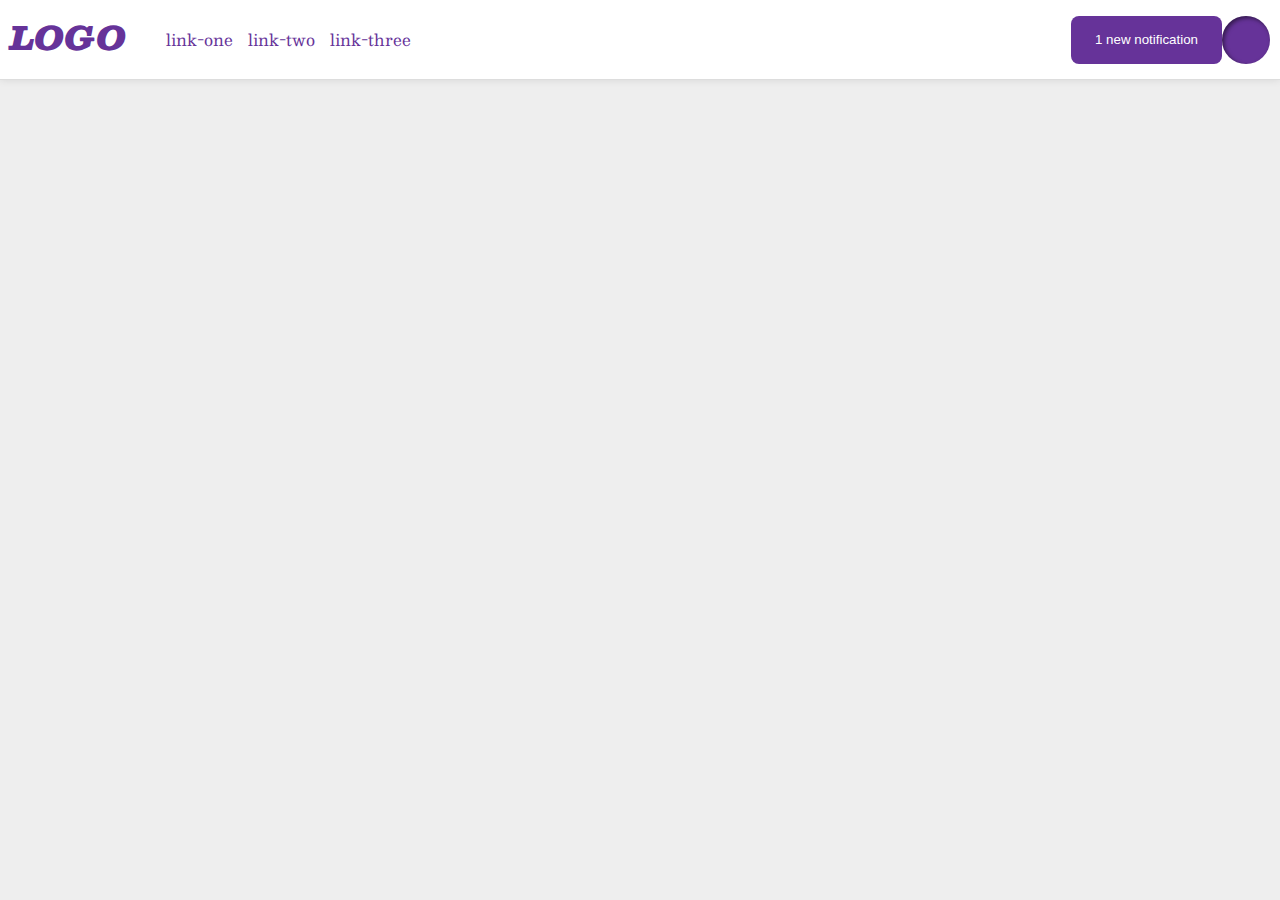
<file: flex/03-flex-header-2/index.html>
<!DOCTYPE html>
<html lang="en">
<head>
  <meta charset="UTF-8">
  <meta http-equiv="X-UA-Compatible" content="IE=edge">
  <meta name="viewport" content="width=device-width, initial-scale=1.0">
  <title>Flex Header 2</title>
  <link rel="stylesheet" href="style.css">
</head>
<body>
  <div class="header">
    
    <div class="left">
      <div class="logo">
        LOGO
      </div>
      <ul class="links">
        <li><a href="google.com">link-one</a></li>
        <li><a href="google.com">link-two</a></li>
        <li><a href="google.com">link-three</a></li>
      </ul>
    </div>

    <div class="right">
      <button class="notifications">
        1 new notification
      </button>
      <div class="profile-image"></div>
    </div>

  </div>
</body>
</html>
</file>
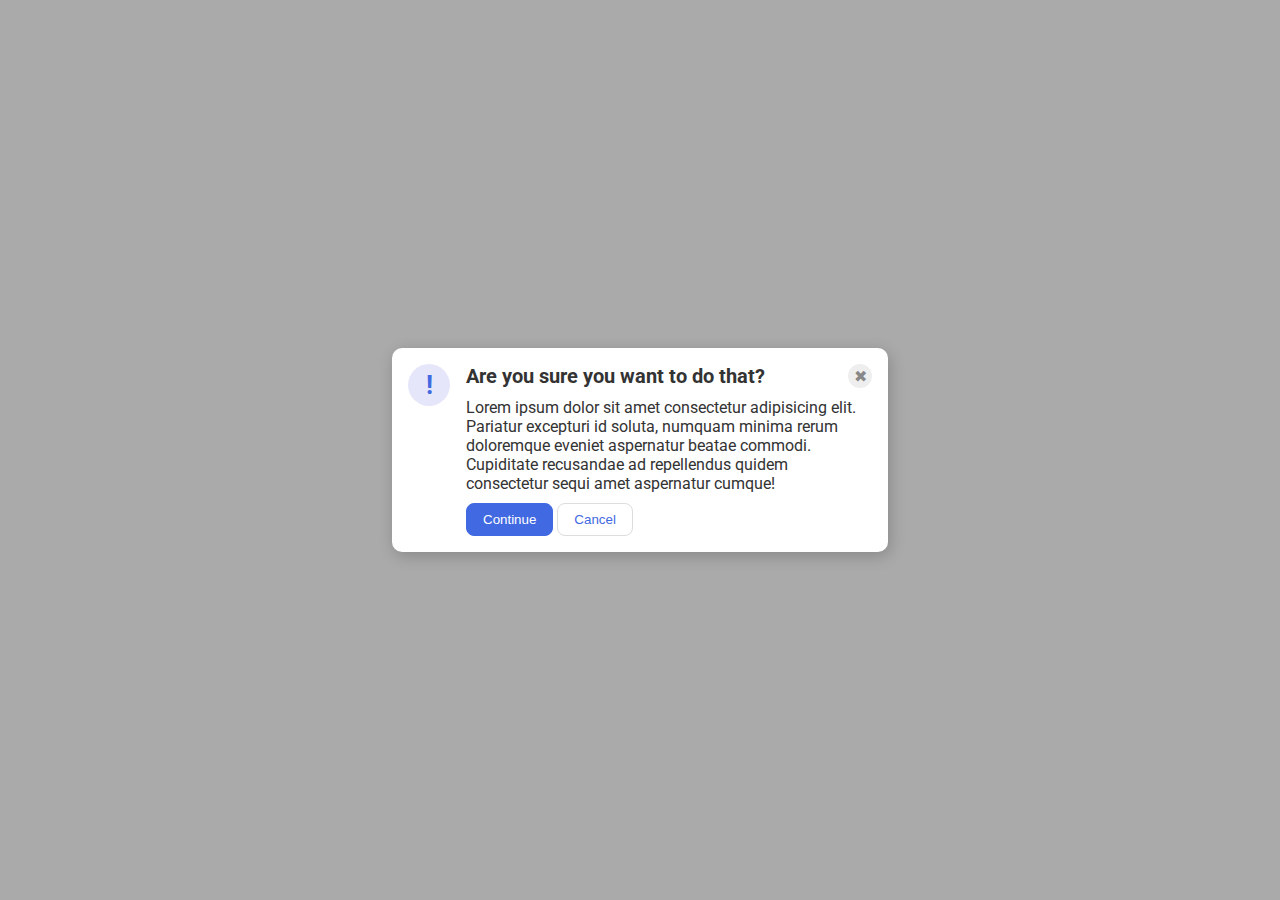
<file: flex/05-flex-modal/index.html>
<!DOCTYPE html>
<html lang="en">
<head>
  <meta charset="UTF-8">
  <meta http-equiv="X-UA-Compatible" content="IE=edge">
  <meta name="viewport" content="width=device-width, initial-scale=1.0">
  <link rel="stylesheet" href="style.css">
  <title>Modal</title>
</head>
<body>
  
  <div class="modal">
    <div class="icon">!</div>
  
    <div class="right">
      <div class="top">
        <div class="header">Are you sure you want to do that?</div>
        <div class="close-button">✖</div>
      </div>
      

      <div class="text">Lorem ipsum dolor sit amet consectetur adipisicing elit. Pariatur excepturi id soluta, numquam minima rerum doloremque eveniet aspernatur beatae commodi. Cupiditate recusandae ad repellendus quidem consectetur sequi amet aspernatur cumque!</div>
    
      <div class="buttons">
        <button class="continue">Continue</button>
        <button class="cancel">Cancel</button>
      </div>

    </div>

    
    
  </div>

</body>
</html>
</file>
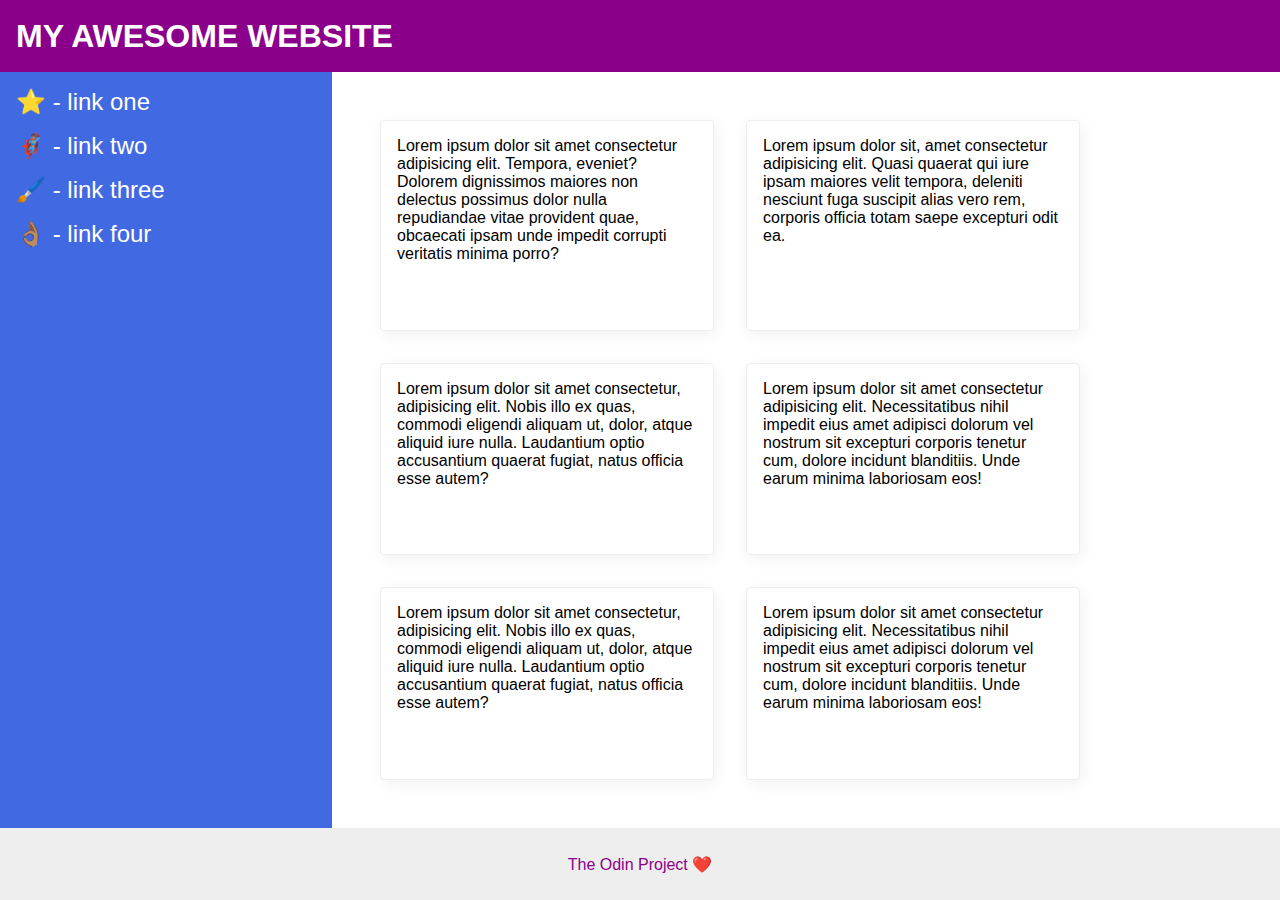
<file: flex/07-flex-layout-2/index.html>
<!DOCTYPE html>
<html lang="en">
<head>
  <meta charset="UTF-8">
  <meta http-equiv="X-UA-Compatible" content="IE=edge">
  <meta name="viewport" content="width=device-width, initial-scale=1.0">
  <title>The Holy Grail</title>
  <link rel="stylesheet" href="style.css">
</head>
<body>
  <div class="header">
    MY AWESOME WEBSITE
  </div>
  <div class="body">
    <div class="sidebar">
      <ul>
        <li><a href="google.com">⭐ - link one</a></li>
        <li><a href="google.com">🦸🏽‍♂️ - link two</a></li>
        <li><a href="google.com">🖌️ - link three</a></li>
        <li><a href="google.com">👌🏽 - link four</a></li>
      </ul>
    </div>
    <div class="container">
      <div class="card">Lorem ipsum dolor sit amet consectetur adipisicing elit. Tempora, eveniet? Dolorem dignissimos maiores non delectus possimus dolor nulla repudiandae vitae provident quae, obcaecati ipsam unde impedit corrupti veritatis minima porro?</div>
      <div class="card">Lorem ipsum dolor sit, amet consectetur adipisicing elit. Quasi quaerat qui iure ipsam maiores velit tempora, deleniti nesciunt fuga suscipit alias vero rem, corporis officia totam saepe excepturi odit ea.</div>
      <div class="card">Lorem ipsum dolor sit amet consectetur, adipisicing elit. Nobis illo ex quas, commodi eligendi aliquam ut, dolor, atque aliquid iure nulla. Laudantium optio accusantium quaerat fugiat, natus officia esse autem?</div>
      <div class="card">Lorem ipsum dolor sit amet consectetur adipisicing elit. Necessitatibus nihil impedit eius amet adipisci dolorum vel nostrum sit excepturi corporis tenetur cum, dolore incidunt blanditiis. Unde earum minima laboriosam eos!</div>
      <div class="card">Lorem ipsum dolor sit amet consectetur, adipisicing elit. Nobis illo ex quas, commodi eligendi aliquam ut, dolor, atque aliquid iure nulla. Laudantium optio accusantium quaerat fugiat, natus officia esse autem?</div>
      <div class="card">Lorem ipsum dolor sit amet consectetur adipisicing elit. Necessitatibus nihil impedit eius amet adipisci dolorum vel nostrum sit excepturi corporis tenetur cum, dolore incidunt blanditiis. Unde earum minima laboriosam eos!</div>
    </div>
  </div>
  
  <div class="footer">
    The Odin Project ❤️
  </div>

</body>
</html>
</file>
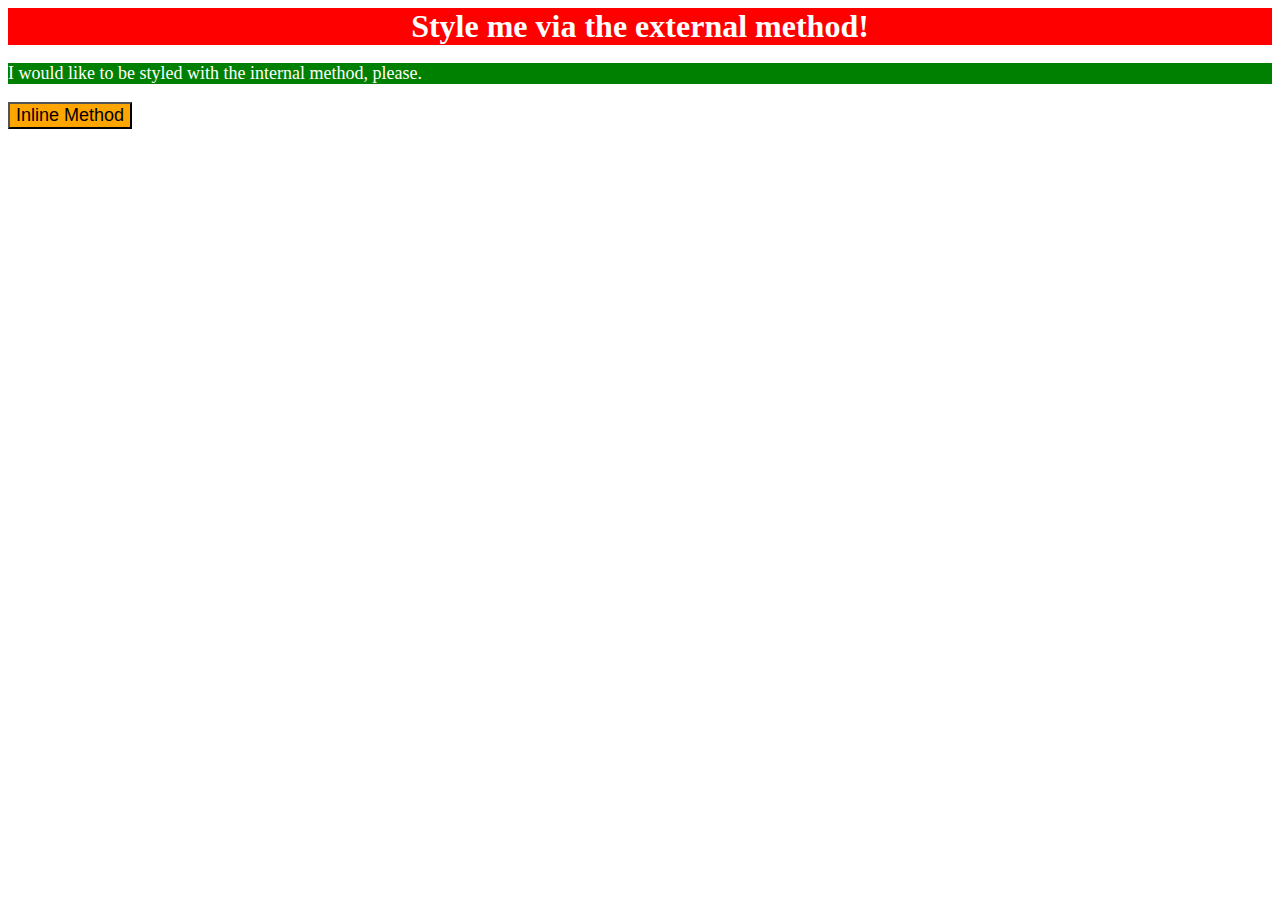
<file: foundations/01-css-methods/index.html>
<!DOCTYPE html>
<html lang="en">
<head>
  <meta charset="UTF-8">
  <meta http-equiv="X-UA-Compatible" content="IE=edge">
  <meta name="viewport" content="width=device-width, initial-scale=1.0">
  <title>Methods for Adding CSS</title>
  <link rel="stylesheet" href="styles.css" />
  <style>
    p {
      color:white;
      background-color:green;
      font-size: 18px;

    }
  </style>
</head>
<body>
  <div>Style me via the external method!</div>
  <p>I would like to be styled with the internal method, please.</p>
  <button style="color:black; background-color: orange;
  font-size: 18px; ">Inline Method</button>
</body>
</html>
</file>
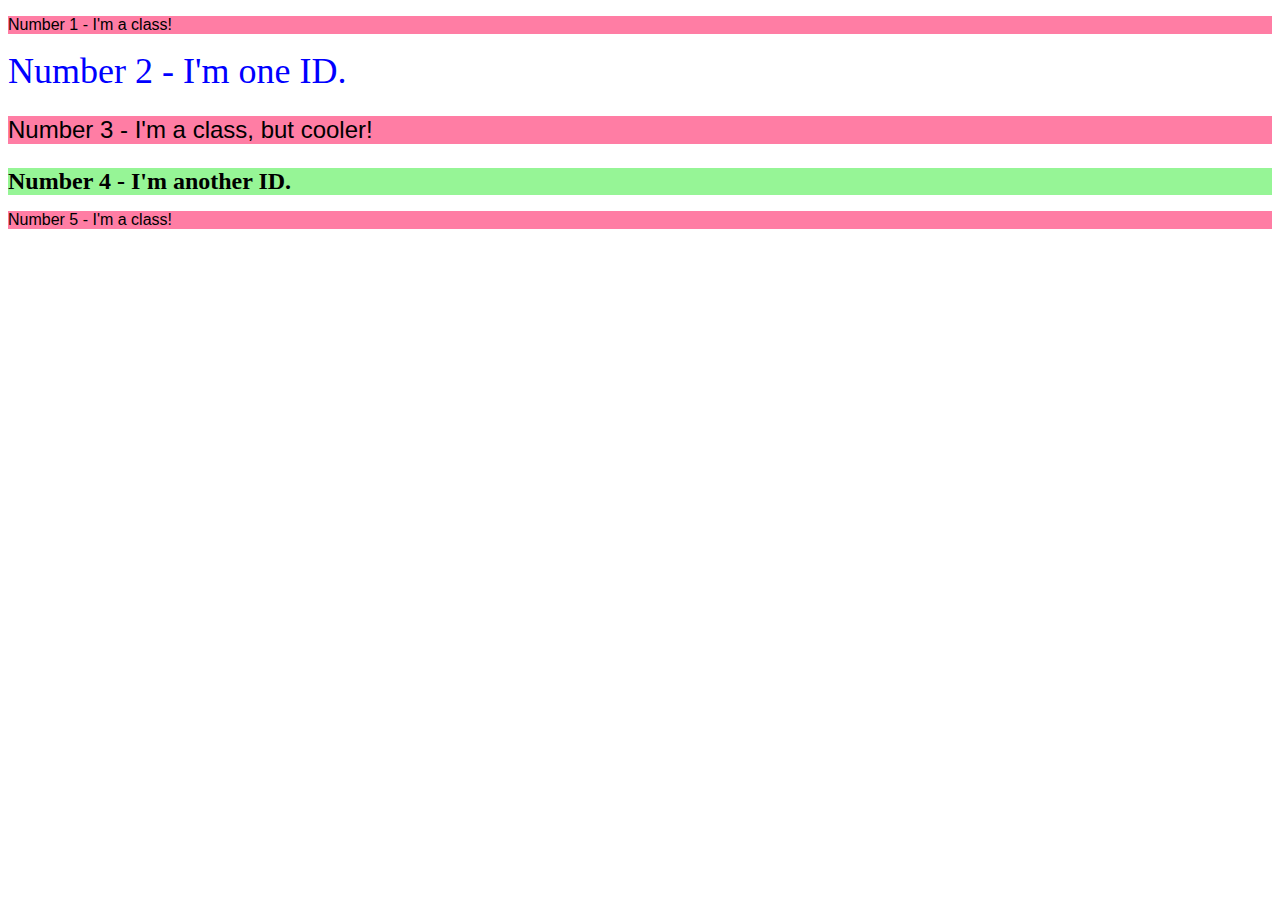
<file: foundations/02-class-id-selectors/index.html>
<!DOCTYPE html>
<html lang="en">
<head>
  <meta charset="UTF-8">
  <meta http-equiv="X-UA-Compatible" content="IE=edge">
  <meta name="viewport" content="width=device-width, initial-scale=1.0">
  <title>Class and ID Selectors</title>
  <link rel="stylesheet" href="style.css">
</head>
<body>
  <p class="odd">Number 1 - I'm a class!</p>
  <div id="first-id">Number 2 - I'm one ID.</div>
  <p class="odd cool">Number 3 - I'm a class, but cooler!</p>
  <div id="second-id">Number 4 - I'm another ID.</div>
  <p class="odd">Number 5 - I'm a class!</p>
</body>
</html>
</file>
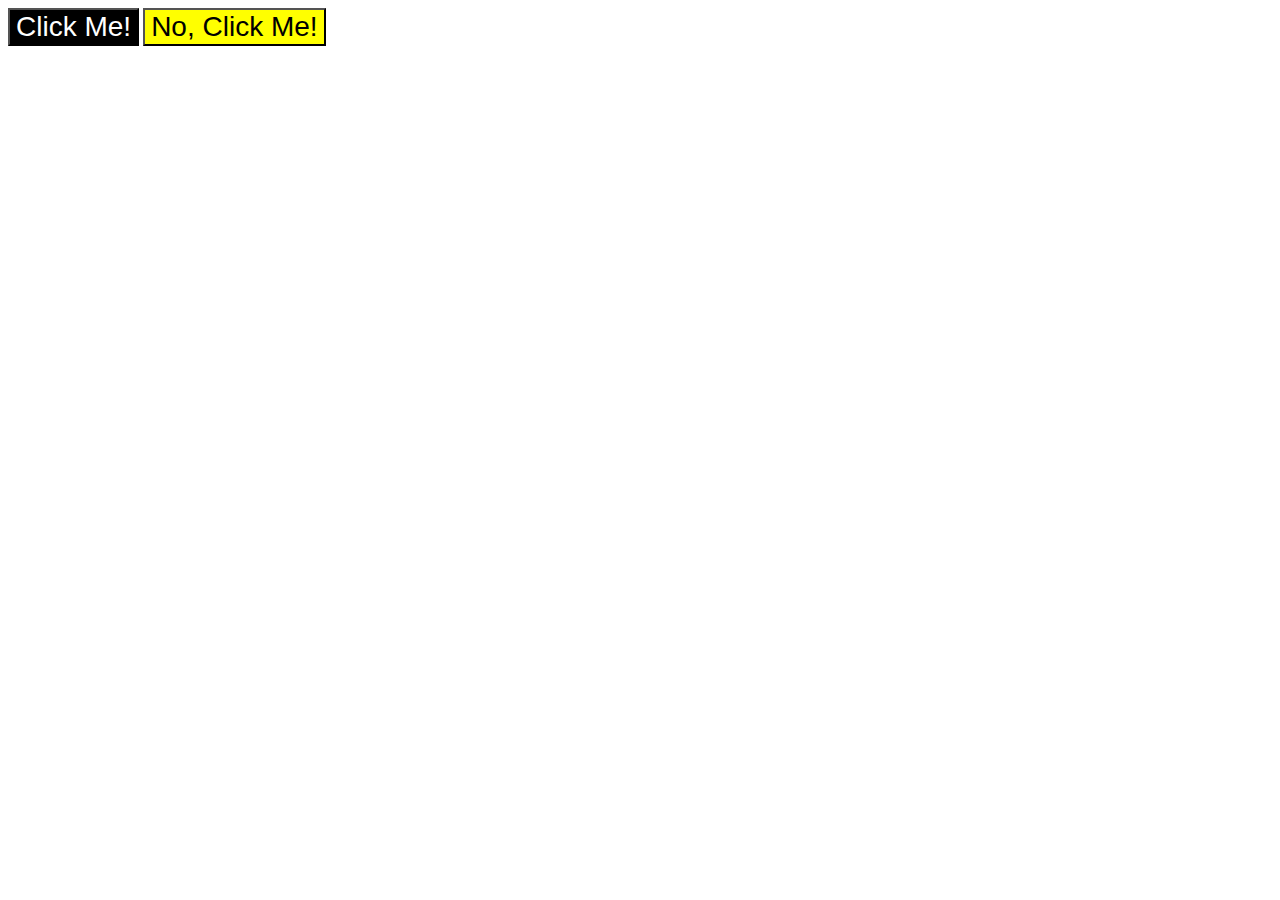
<file: foundations/03-grouping-selectors/index.html>
<!DOCTYPE html>
<html lang="en">
<head>
  <meta charset="UTF-8">
  <meta http-equiv="X-UA-Compatible" content="IE=edge">
  <meta name="viewport" content="width=device-width, initial-scale=1.0">
  <title>Grouping Selectors</title>
  <link rel="stylesheet" href="style.css">
</head>
<body>
  <button class="me">Click Me!</button>
  <button class="nome">No, Click Me!</button>
</body>
</html>
</file>
<file: flex/03-flex-header-2/style.css>
/* this is some magical font-importing.  
you'll learn about it later. */
@import url('https://fonts.googleapis.com/css2?family=Besley:ital,wght@0,400;1,900&display=swap');

body {
  margin: 0;
  background: #eee;
  font-family: Besley, serif;
}

.header {
  background: white;
  border-bottom: 1px solid #ddd;
  box-shadow: 0 0 8px rgba(0,0,0,.1);
  display: flex;
  align-items: center;
  justify-content: space-between;
}

.profile-image {
  background: rebeccapurple;
  box-shadow: inset 2px 2px 4px rgba(0,0,0,.5);
  border-radius: 50%;
  width: 48px;
  height:  48px;
}

.logo {
  color: rebeccapurple;
  font-size: 32px;
  font-weight: 900;
  font-style: italic;
  
}

button {
  border: none;
  border-radius: 8px;
  background: rebeccapurple;
  color: white;
  padding: 8px 24px;
}

a {
  /* this removes the line under our links */
  text-decoration: none;
  color: rebeccapurple;
}

ul {
  list-style-type: none;
  display: flex;
  gap: 15px;
  align-items: center;
}

.right, .left {
  display: flex;
  padding: 10px;
}
</file>
<file: flex/05-flex-modal/style.css>
@import url('https://fonts.googleapis.com/css2?family=Roboto:wght@400;700&display=swap');

html, body {
  height: 100%;
}

body {
  font-family: Roboto, sans-serif;
  margin: 0;
  background: #aaa;
  color: #333;
  /* I'll give you this one for free lol */
  display: flex;
  align-items: center;
  justify-content: center;
}

.modal {
  background: white;
  width: 480px;
  border-radius: 10px;
  box-shadow: 2px 4px 16px rgba(0,0,0,.2);
  padding: 8px;
  display: flex;
  
}

.icon {
  color: royalblue;
  font-size: 26px;
  font-weight: 700;
  background: lavender;
  width: 42px;
  height: 42px;
  border-radius: 50%;
  display: flex;
  align-items: center;
  justify-content: center;
  flex-shrink: 0;
  margin: 8px;
}

.close-button {
  background: #eee;
  border-radius: 50%;
  color: #888;
  font-weight: 400;
  font-size: 16px;
  height: 24px;
  width: 24px;
  display: flex;
  align-items: center;
  justify-content: center;
}

button {
  padding: 8px 16px;
  border-radius: 8px;
}

button.continue {
  background: royalblue;
  border: 1px solid royalblue;
  color: white;
}

button.cancel {
  background: white;
  border: 1px solid #ddd;
  color: royalblue;
}

.right {
  display: flex;
  flex-direction: column;
  gap: 10px;
  justify-content: center;
  padding: 8px;
}

.top {
  display: flex;
  justify-content: space-between;
  align-items: center;
}

.header {
  font-size: 20px;
  font-weight: bold;
}
</file>
<file: flex/07-flex-layout-2/style.css>
body {
  font-family: -apple-system, BlinkMacSystemFont, 'Segoe UI', Roboto, Oxygen, Ubuntu, Cantarell, 'Open Sans', 'Helvetica Neue', sans-serif;
  margin: 0;
  min-height: 100vh;
  display: flex;
  flex-direction: column;
}

.header {
  height: 72px;
  background: darkmagenta;
  color: white;
  font-size: 32px;
  font-weight: 900;
  display: flex;
  align-items: center;
  padding: 0 16px;
}

.footer {
  height: 72px;
  background: #eee;
  color: darkmagenta;
  display: flex;
  justify-content: center;
  align-items: center;
}

.sidebar {
  width: 300px;
  background: royalblue;
  width: 300px;
  flex-shrink: 0;
  padding: 16px;
  
}

.card {
  border: 1px solid #eee;
  box-shadow: 2px 4px 16px rgba(0,0,0,.06);
  border-radius: 4px;
  padding: 16px;
  margin: 16px;
  width: 300px;
  flex-shrink: 0;
}

.body {
  display: flex;
  flex: 1;
}

a {
  font-size: 24px;
  color: white;
  text-decoration: none;
}

ul {
  list-style-type: none;
  margin: 0;
  padding: 0;
}

.container {
  padding: 32px;
  display: flex;
  flex-wrap: wrap;
}

li {
  margin-bottom: 16px;
}
</file>
<file: foundations/01-css-methods/styles.css>
div {
    color:white;
    background-color: red;
    font-size: 32px;
    font-weight: bold;
    text-align: center;
}
</file>
<file: foundations/02-class-id-selectors/style.css>
.odd {
    background-color: rgb(255, 125, 164);
    font-family: Verdana , sans-serif;
}

#first-id {
    color:rgb(0, 0, 255);
    font-size:36px;

}

.cool {
    font-size:24px;

}

#second-id {
    font-size:24px;
    font-weight:bold;
    background-color:rgb(150, 245, 150)
}
</file>
<file: foundations/03-grouping-selectors/style.css>
.me,
.nome {
    font-size:28px;
    font-family: Helvetica, "Times New Roman", sans-serif;
}

.me {
    color:white;
    background-color:black;
}

.nome {
    background-color:yellow;
    
}
</file>
